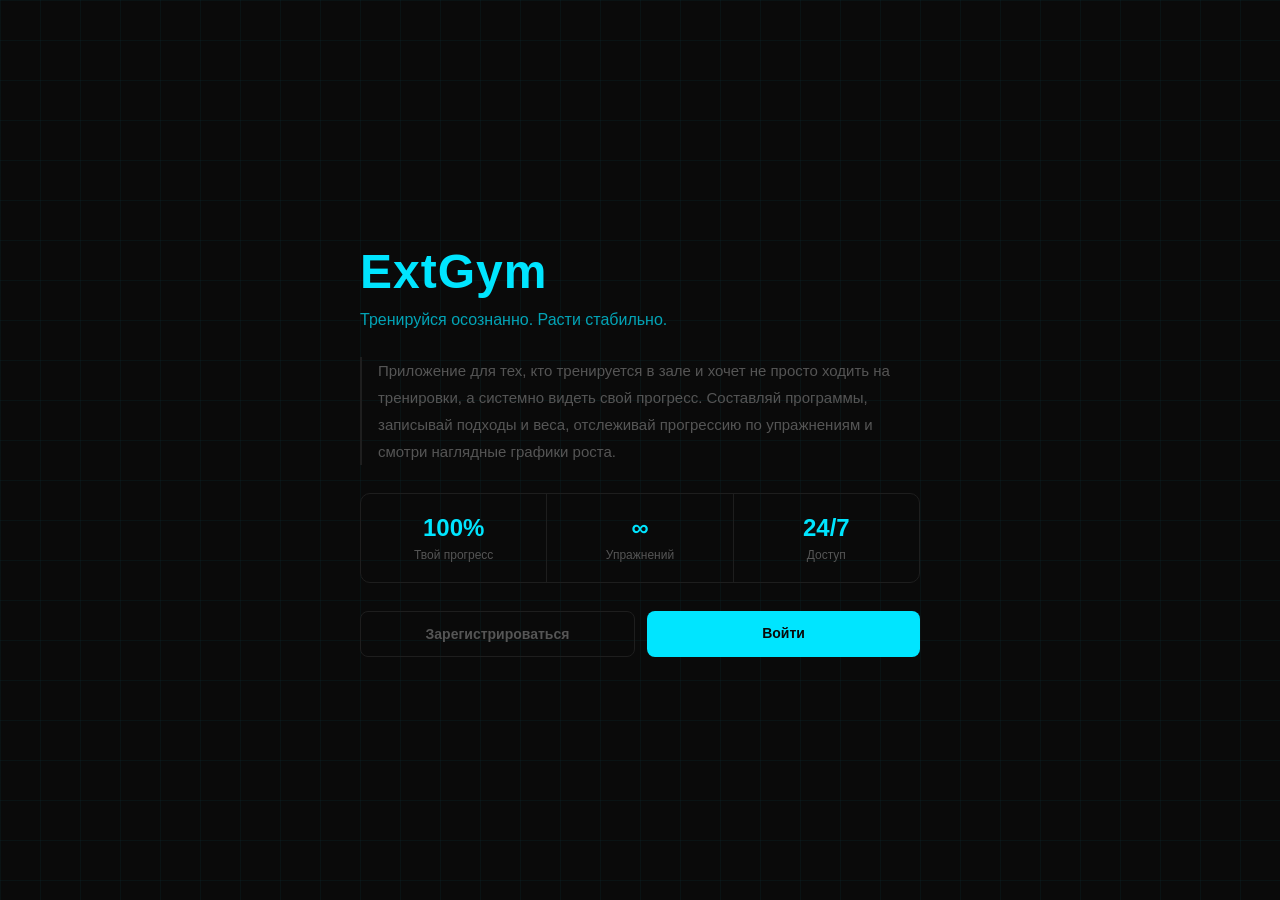
<file: GYM/index.html>
<!DOCTYPE html>
<html lang="ru">
<head>
    <meta charset="UTF-8">
    <meta name="viewport" content="width=device-width, initial-scale=1.0">
    <link rel="stylesheet" href="css/style.css">
    <title>ExtGym</title>
</head>
<body>

<div class="landing">

    <div class="landing__content">

        <h1 class="landing__logo">ExtGym</h1>

        <p class="landing__tagline">Тренируйся осознанно. Расти стабильно.</p>

        <p class="landing__bio">
            Приложение для тех, кто тренируется в зале и хочет не просто ходить на тренировки,
            а системно видеть свой прогресс. Составляй программы, записывай подходы и веса,
            отслеживай прогрессию по упражнениям и смотри наглядные графики роста.
        </p>

        <div class="landing__stats">
            <div class="stat">
                <span class="stat__value">100%</span>
                <span class="stat__label">Твой прогресс</span>
            </div>
            <div class="stat">
                <span class="stat__value">∞</span>
                <span class="stat__label">Упражнений</span>
            </div>
            <div class="stat">
                <span class="stat__value">24/7</span>
                <span class="stat__label">Доступ</span>
            </div>
        </div>

        <div class="landing__buttons">
            <a href="register.html" class="btn-reg">Зарегистрироваться</a>
            <a href="login.html" class="btn-log">Войти</a>
        </div>

    </div>

</div>
<script src="js/index.js"></script>
<script src="js/index.js"></script>
</body>
</html>
</file>
<file: GYM/css/style.css>
:root {
    --cyan: #00e5ff;
    --bg: #0a0a0a;
    --card-bg: #111111;
    --border: #1e1e1e;
    --text: #ffffff;
    --text-muted: #555555;
}

* {
    margin: 0;
    padding: 0;
    box-sizing: border-box;
}

a {
    text-decoration: none;
    color: inherit;
}

body {
    background-color: var(--bg);
    background-image:
        linear-gradient(rgba(0, 229, 255, 0.04) 1px, transparent 1px),
        linear-gradient(90deg, rgba(0, 229, 255, 0.04) 1px, transparent 1px);
    background-size: 40px 40px;
    color: var(--text);
    font-family: sans-serif;
    min-height: 100vh;
    display: flex;
    align-items: center;
    justify-content: center;
}

.landing {
    width: 100%;
    max-width: 640px;
    padding: 60px 40px;
    display: flex;
    flex-direction: column;
    gap: 0;
}

.landing__content {
    display: flex;
    flex-direction: column;
    gap: 28px;
}

.landing__logo {
    font-size: 48px;
    font-weight: 700;
    color: var(--cyan);
    letter-spacing: 1px;
}

.landing__tagline {
    color: var(--cyan);
    font-size: 16px;
    opacity: 0.7;
    margin-top: -16px;
}

.landing__bio {
    color: var(--text-muted);
    font-size: 15px;
    line-height: 1.8;
    border-left: 2px solid var(--border);
    padding-left: 16px;
}

/* STATS */
.landing__stats {
    display: flex;
    gap: 0;
    border: 1px solid var(--border);
    border-radius: 10px;
    overflow: hidden;
}

.stat {
    flex: 1;
    display: flex;
    flex-direction: column;
    align-items: center;
    gap: 6px;
    padding: 20px 16px;
    border-right: 1px solid var(--border);
}

.stat:last-child {
    border-right: none;
}

.stat__value {
    color: var(--cyan);
    font-size: 24px;
    font-weight: 700;
}

.stat__label {
    color: var(--text-muted);
    font-size: 12px;
}

/* BUTTONS */
.landing__buttons {
    display: flex;
    gap: 12px;
}

.btn-reg {
    flex: 1;
    text-align: center;
    border: 1px solid var(--border);
    color: var(--text-muted);
    padding: 14px 24px;
    border-radius: 8px;
    font-size: 14px;
    font-weight: 600;
    transition: all 0.2s;
}

.btn-reg:hover {
    border-color: var(--cyan);
    color: var(--cyan);
}

.btn-log {
    flex: 1;
    text-align: center;
    background: var(--cyan);
    color: #0a0a0a;
    padding: 14px 24px;
    border-radius: 8px;
    font-size: 14px;
    font-weight: 700;
    transition: opacity 0.2s;
}

.btn-log:hover {
    opacity: 0.85;
}

/* МОБИЛЬНАЯ АДАПТАЦИЯ */
@media (max-width: 768px) {
    .landing {
        padding: 48px 24px;
        justify-content: center;
        min-height: 100vh;
    }

    .landing__logo {
        font-size: 36px;
    }

    .landing__tagline {
        font-size: 14px;
    }

    .landing__bio {
        font-size: 14px;
    }

    .stat__value {
        font-size: 20px;
    }

    .stat__label {
        font-size: 11px;
    }

    .landing__buttons {
        flex-direction: column;
        gap: 12px;
    }

    .btn-reg, .btn-log {
        padding: 16px;
        font-size: 15px;
    }
}
</file>
